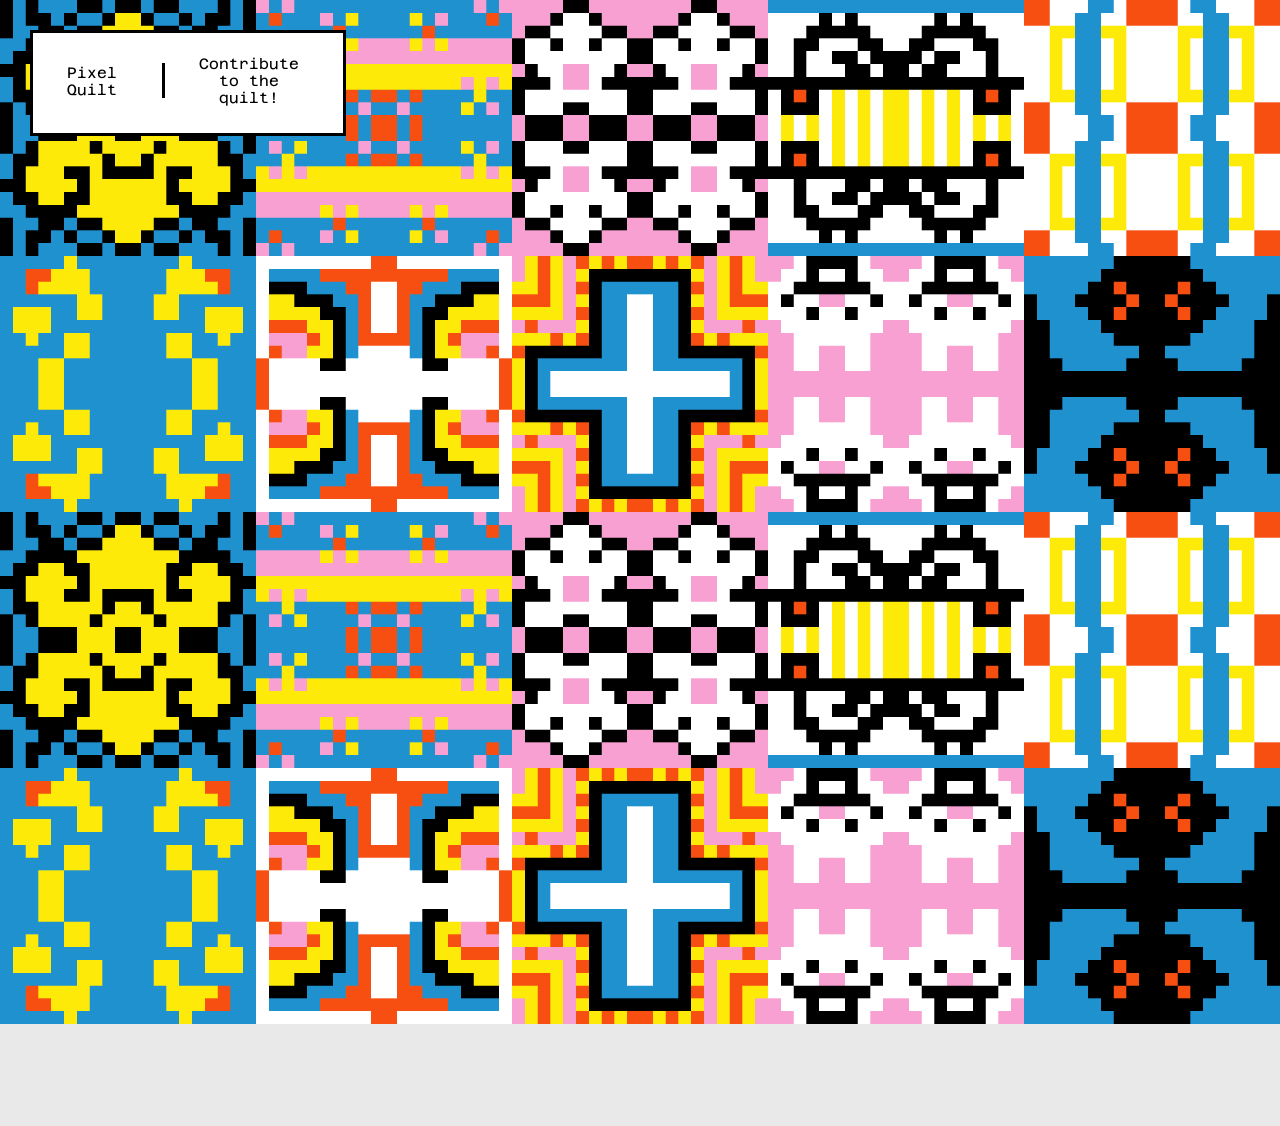
<file: index.html>
<!DOCTYPE html>
<html lang="en">
  <head>
    <meta charset="utf-8" />
    <meta name="viewport" content="width=device-width, initial-scale=1.0">

    <title>Pixel Quilt</title>

    <link rel="stylesheet" type="text/css" href="style.css">

    <script src="libraries/p5.min.js"></script>
    <script src="libraries/p5.sound.min.js"></script>
  </head>

  <body>

     <div id="navigation">
        <a href="index.html">Pixel Quilt</a> 
         <a href="editor.html">Contribute to the quilt!</a>
      </div>

      <div class="gallery">
        <div class="flip-card">
          <div class="flip-card-inner">
            <div class="flip-card-front">
              <img src="images/quilt1.png" alt="daffaodil square">
            </div>
            <div class="flip-card-back">
               <p class ="text">When I was growing up, my mom grew daffodils in the garden.</p>
               <p class="namelocation">Connie, Providence RI</p>
            </div>
          </div>
        </div>
        <div class="flip-card">
          <div class="flip-card-inner">
            <div class="flip-card-front">
              <img src="images/quilt_alissa.png" alt="california poppy square">
            </div>
            <div class="flip-card-back">
              <p class ="text">Flowers blowing in the field, I understand why Californians stay here.</p>
               <p class="namelocation">Alissa, Berkeley CA</p>
            </div>
          </div>
        </div>
        <div class="flip-card">
          <div class="flip-card-inner">
            <div class="flip-card-front">
              <img src="images/quilt_preston.png" alt="cherry blossom square">
            </div>
            <div class="flip-card-back">
              <p class ="text">Cherry Blossoms signal the coming of spring in town, and are a very festive time for the city</p>
               <p class="namelocation">Preston, Washington DC</p>
            </div>
          </div>
        </div>
        <div class="flip-card">
          <div class="flip-card-inner">
            <div class="flip-card-front">
              <img src="images/quilt_carly.png" alt="beach ducks">
            </div>
            <div class="flip-card-back">
               <p class ="text">Geese on the beach</p>
               <p class="namelocation">Carly, Florida</p>
            </div>
          </div>
        </div>
        <div class="flip-card">
          <div class="flip-card-inner">
            <div class="flip-card-front">
              <img src="images/quilt_hannah.png" alt="eclipse squae">
            </div>
            <div class="flip-card-back">
              <p class ="text">Solar eclipse in VT </p>
               <p class="namelocation">Hannah, Oakland CA</p>
            </div>
          </div>
        </div>
        <div class="flip-card">
          <div class="flip-card-inner">
            <div class="flip-card-front">
              <img src="images/quilt_molly.png" alt="quilt square 6">
            </div>
            <div class="flip-card-back">
             <p class ="text">Chickens!</p>
               <p class="namelocation">Molly, Crescent City CA</p>
            </div>
          </div>
        </div>
        <div class="flip-card">
          <div class="flip-card-inner">
            <div class="flip-card-front">
              <img src="images/quilt_lobbin.png" alt="shell quilt">
            </div>
            <div class="flip-card-back">
             <p class ="text">Shell</p>
               <p class="namelocation">Lobbin, NYC</p>
            </div>
          </div>
        </div>
        <div class="flip-card">
          <div class="flip-card-inner">
            <div class="flip-card-front">
              <img src="images/quilt_church.png" alt="quilt square 8">
            </div>
            <div class="flip-card-back">
               <p class ="text">Going to the local church with my grandma</p>
               <p class="namelocation">Sally, Washington DC</p>
            </div>
          </div>
        </div>
        <div class="flip-card">
          <div class="flip-card-inner">
            <div class="flip-card-front">
              <img src="images/quilt_cat.png" alt="bunny quilt">
            </div>
            <div class="flip-card-back">
             <p class ="text">Thinking of spring.</p>
               <p class="namelocation">Cat, Los Angeles</p>
            </div>
          </div>
        </div>
        <div class="flip-card">
          <div class="flip-card-inner">
            <div class="flip-card-front">
              <img src="images/quilt_spencer.png" alt="blanket quilt">
            </div>
            <div class="flip-card-back">
             <p class ="text">This quilt is inspired by my childhood bedroom which was painted with waves and crabs, so I wanted to represent both.</p>
               <p class="namelocation">Spencer, Washington DC</p>
            </div>
          </div>
        </div>
      </div>
      <div id="scroll-sentinel"></div>
    <script>
      const gallery = document.querySelector('.gallery');
      const initialCards = Array.from(gallery.children);
      const sentinel = document.getElementById('scroll-sentinel');
      let loading = false;

      function cloneGalleryBatch() {
        const clones = initialCards.map(card => card.cloneNode(true));
        clones.forEach(clone => gallery.appendChild(clone));
      }

      const observer = new IntersectionObserver(entries => {
        entries.forEach(entry => {
          if (entry.isIntersecting && !loading) {
            loading = true;
            cloneGalleryBatch();
            loading = false;
          }
        });
      }, { rootMargin: '200px' });

      observer.observe(sentinel);
    </script>
    <script src="sketch.js"></script>
  </body>
</html>
</file>
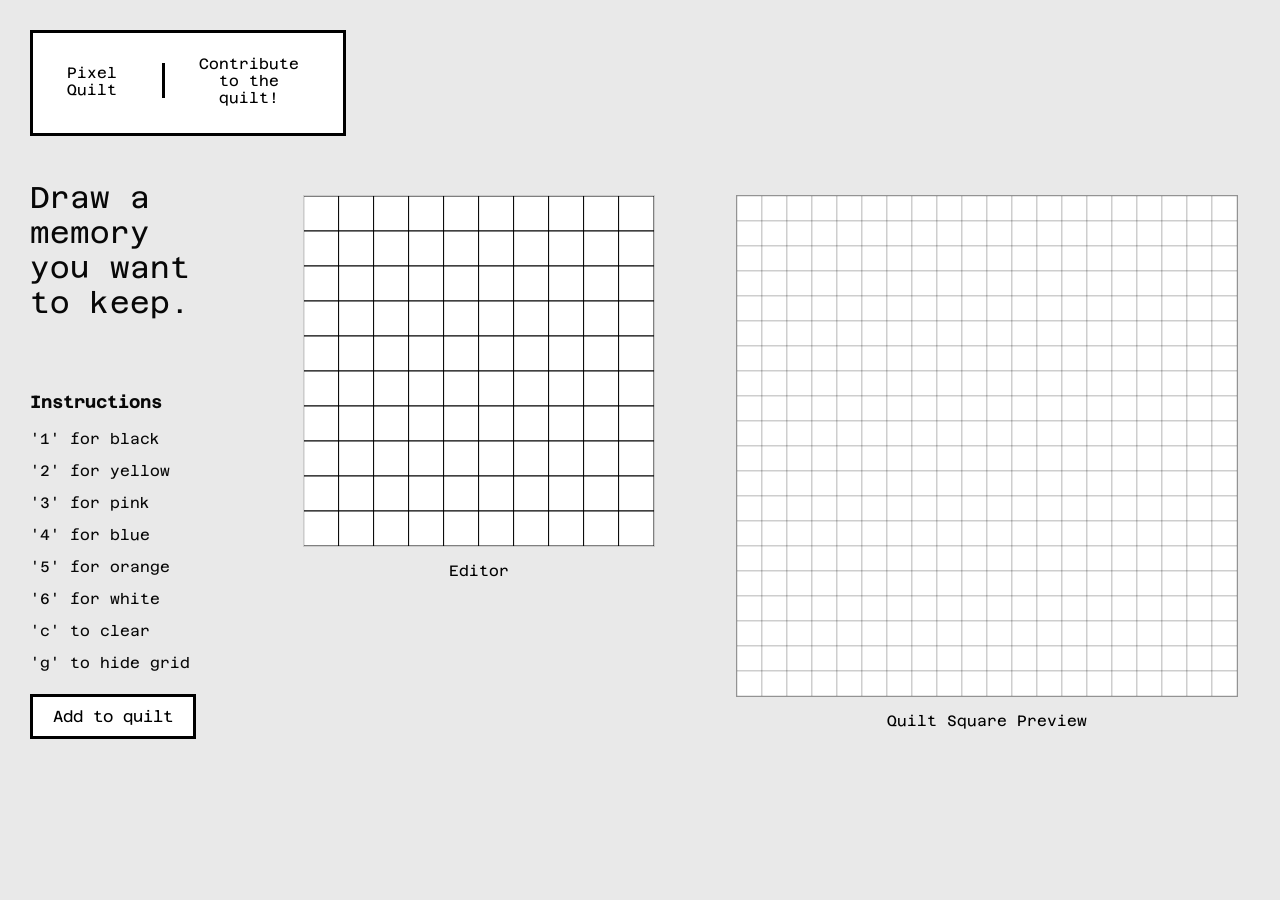
<file: editor.html>
<!DOCTYPE html>
<html lang="en">
  <head>
    <meta charset="utf-8" />
    <meta name="viewport" content="width=device-width, initial-scale=1.0">

    <title>Pixel Quilt</title>

    <link rel="stylesheet" type="text/css" href="style.css">

    <script src="libraries/p5.min.js"></script>
    <script src="libraries/p5.sound.min.js"></script>
  </head>

  <body>
      <div id="navigation">
        <a href="index.html">Pixel Quilt</a> 
         <a href="editor.html">Contribute to the quilt! </a>
      </div>


    <div id="container">


      <div id="instructions">

        <p id ="prompt">Draw a memory you want to keep. </p>

        <h3>Instructions</h3>
        <p>'1' for black</p>
        <p>'2' for yellow </p>
        <p>'3' for pink </p>
        <p>'4' for blue </p>
        <p>'5' for orange </p>
        <p>'6' for white </p>
        <p>'c' to clear </p>
        <p>'g' to hide grid</p>

        <button id="saveBtn"> Add to quilt</button>
      </div>

      <div id="popup">
        <div class="popup-container">
            <div class="popup">
                <div class="close-popup" id="closeBtn"><a href="#">X</a></div>
                <div id="popup-preview-container">
                     <div>
                  <canvas id="popup-preview" width="500" height="500"></canvas>
                </div>
                <div class = "form">
                 
                  <label> What is your name?</label> 
                  <input type = "text" id="nameInput"><br>
                  
                
                   <label> Where are you from?</label> 
                  <input type = "text" id="locationInput"><br>
                  
                 
                  <label> Anything you want to add about your square?</label> 
                 <input type = "text" id="descriptionInput"><br>
                  
                <a href="#" class="popup-btn" onclick="window.location.href='index.html'">Contribute your square!</a>
                </div>
                </div>
                </div>
                </div>
                </div>

      <div id="editor-section">
        <div id="main-canvas"></div>
        <p> Editor</p>
      </div>
      <div id="preview-section">
        <div id="symmetry-canvas"></div>
          <p> Quilt Square Preview</p>
      </div>
    </div>
    <script src="sketch.js"></script>
  </body>
</html>
</file>
<file: style.css>
@import url('https://fonts.googleapis.com/css2?family=Azeret+Mono:ital,wght@0,100..900;1,100..900&family=IBM+Plex+Mono:ital,wght@0,100;0,200;0,300;0,400;0,500;0,600;0,700;1,100;1,200;1,300;1,400;1,500;1,600;1,700&family=Space+Mono:ital,wght@0,400;0,700;1,400;1,700&display=swap');


html, body {
  margin: 0;
  padding: 0;
  font-family: 'Azeret Mono', monospace;
  font-size: 15px;
  background-color: rgb(233, 233, 233);
}

label{
  font-size:0.8em;
  padding-bottom:0.8em;
}

a:link {
  color: rgb(0, 0, 0);
  margin-bottom:5px;
  text-decoration: none;
  display: flex;
  align-items: center;
}

a, a:visited {
    color: rgb(0, 0, 0); /* Replace with your desired color */
}

a:hover{
  color: rgb(47, 0, 255);
}

#navigation a + a {
  border-left: 3px solid rgb(0, 0, 0);
  padding-left: 20px;
  margin-left: 1px;
}

canvas {
  display: block;
  border: 1px solid #ccc;
  background: white;
}

#navigation{
  padding: 30px;
  text-align: center;
  position: fixed;
  display:flex;
  gap:40px;
  height: 40px;
  width:250px;
  top: 30px;
  left: 30px;
  background-color:rgb(255, 255, 255);
  border: 3px solid black;
  z-index: 10;
  cursor: move;
}

#instructions{
  color: rgb(8, 8, 8);
  padding: 0px;
  width:15vw;
  margin: right 200vw;
  text-align: left;
}

#prompt{
  font-size:30px;
  font-style: thin;
  margin-bottom:8vh;
}

#container {
  display: flex;
  gap: 30px;
  padding-top:150px;
  padding-left:30px;
  justify-content: left;
  align-items: flex-start;
}

#editor-section, #preview-section {
  display: flex;
  margin-left: 4vw;
  margin-top: 5vh;
  flex-direction: column;
  align-items: center;
}

.gallery {
  display: grid;
  grid-template-columns: repeat(auto-fit, minmax(180px, 1fr));
  gap: 16px;
  padding: 120px 20px 20px;
  width: 100vw;
  max-width: none;
  margin: 0;
  box-sizing: border-box;
}

.flip-card {
  perspective: 1000px;
}

.flip-card-inner {
  position: relative;
  width: 100%;
  height: 0;
  padding-bottom: 100%;
  transition: transform 0.6s ease;
  transform-style: preserve-3d;
}

.flip-card:hover .flip-card-inner {
  transform: rotateY(180deg);
}

.flip-card-front,
.flip-card-back {
  position: absolute;
  top: 0;
  left: 0;
  width: 100%;
  height: 100%;
  backface-visibility: hidden;
  overflow: hidden;
  box-sizing: border-box;
  display: flex;
  align-items: center;
  justify-content: center;
}

.flip-card-front img {
  width: 100%;
  height: 100%;
  object-fit: cover;
}

.flip-card-back {
  background-color: #ffffff;
  color: #000000;
  transform: rotateY(180deg);
  padding: 24px;
  width: 100%;
  height: 100%;
  box-sizing: border-box;
  display: flex;
  flex-direction: column;
  align-items: left;
  justify-content: center;
  text-align: center;
}


.text {
  font-size: 1em;
  padding-left: 20px;
  padding-right: 20px;
  padding-bottom: 40px;
}

.namelocation {
  font-size: 0.75em;
  padding-bottom: 10px;
  float: bottom;
}

#editor-section h2, #preview-section h2 {
  margin: 0 0 15px 0;
  font-size: 16px;
  color: #000000;
}

#saveBtn {
  margin-top: 8px;
  padding: 10px 20px;
  font-size: 16px;
  background-color: rgb(255, 255, 255);
  border: 3px solid black;
  cursor: pointer;
  font-family:'Azeret Mono', monospace;
}

#saveBtn:hover {
 background-color:black;
 color:white;
  transition: .2s all ease-in;
}


/* pop up */

input {
    border: 1px solid rgb(0, 0, 0);
    padding: 10px;
}

#popup{
    display: none;
}
.popup-container{
    height: 100vh;
    width: 100vw;
    display: flex;
    justify-content: center;
    align-items: center;
    background-color: rgba(0, 0, 0, 0.5);
    position: fixed;
    z-index: 1000;
    top: 0px;
    left: 0px;
}

.popup{
    background-color: #ffffff;
    padding: 2em;
    justify-content: left;
    overflow: auto;
     gap:10vw;
}

#popup-preview-container {
    display: flex;
    justify-content: left;
    flex: 1;
    padding-left: 1em;
    padding-right:1em;
    margin: 20px 0;
}

#popup-preview {
    border: 2px solid #ccc;
    max-width: 100%;
    max-height: 100%;
    object-fit: contain;
}

/* pop up close button*/

.close-popup{
    display: flex;
     height: 1em;
     font-size:2vw;
    justify-content: flex-end;
}

.popup > h2{
    font-size: 1.5rem;
    margin: 0 0 10px 0;
}
.popup > p{
    font-size: 1.2rem;
    margin-bottom: 10px;
}
.popup-btn{
    display: inline-block;
    height:1.2em;
    width:10em;
    text-decoration: none;
    border: 2px solid;
    padding: 15px 15px;
    margin: 225px 0px;
    transition: .2s all ease-in;
}
.popup-btn:hover{
    background-color: rgb(0, 0, 0);
    color: #fff;
}

.form {
  display: flex;
  flex-direction: column; 
  padding-left:2em;
}

#large-input {
  width: 400px;
  height: 50px;
}

/* quilt gallery */

.gallery {
  display: grid;
  /* Creates 6 equal columns that adjust to screen size */
  grid-template-columns: repeat(5, 1fr); 
  gap: 0px; /* Space between the squares */
  padding: 0px;
}

.square {
  aspect-ratio: 1 / 1; /* Forces the div to be a perfect square */
  overflow: hidden;
}

.square img {
  width: 100%;
  height: 100%;
  object-fit: cover; /* Crops image to fill the square perfectly */
  display: block;
}
</file>
